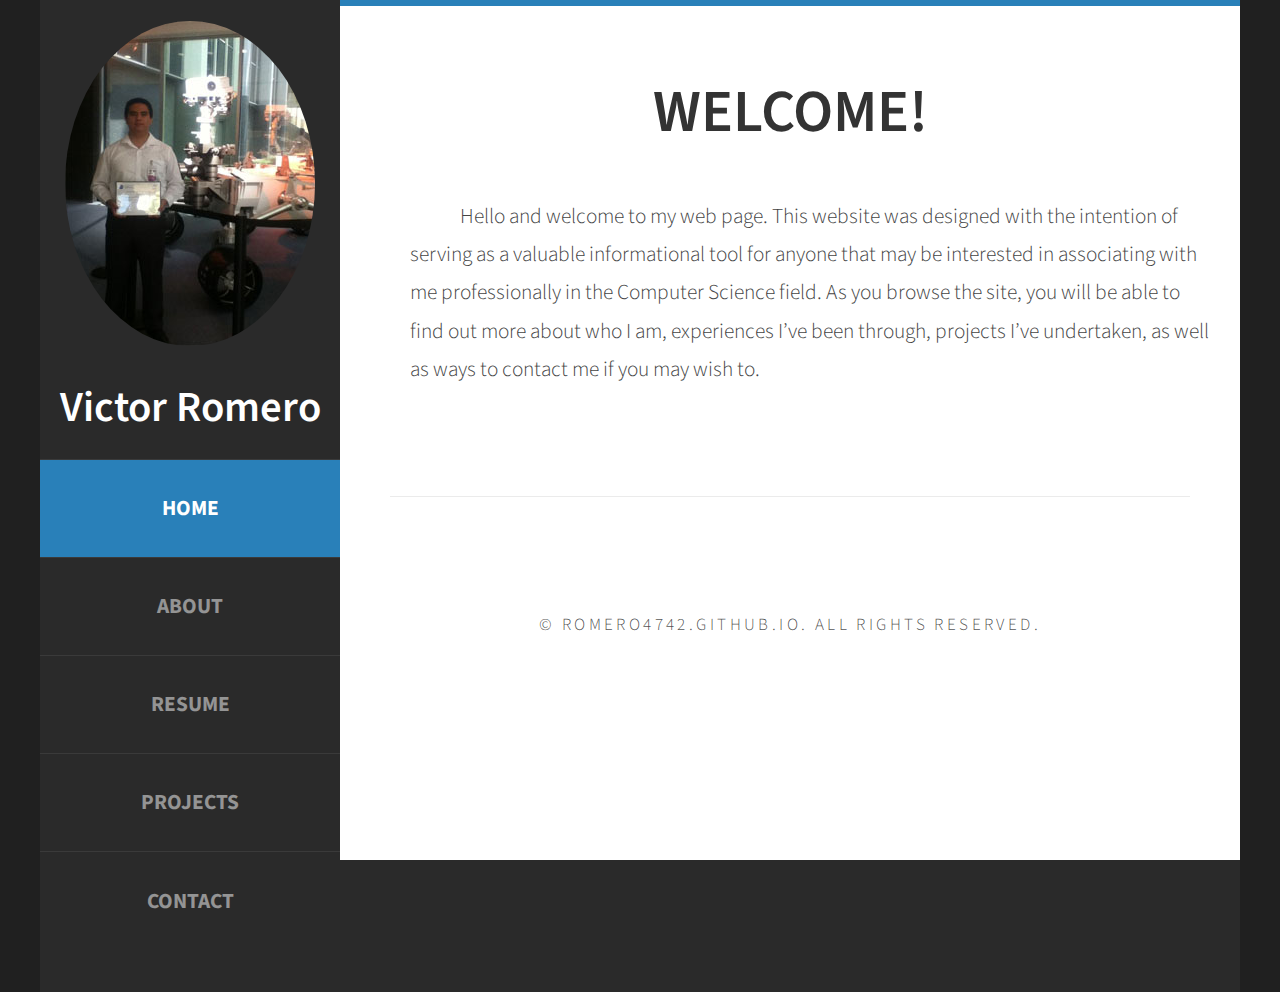
<file: index.html>
<!DOCTYPE html PUBLIC "-//W3C//DTD XHTML 1.0 Strict//EN" "http://www.w3.org/TR/xhtml1/DTD/xhtml1-strict.dtd">

<html xmlns="http://www.w3.org/1999/xhtml">
<head>
<meta http-equiv="Content-Type" content="text/html; charset=utf-8" />
<title></title>
<meta name="keywords" content="" />
<meta name="description" content="" />
<link href="http://fonts.googleapis.com/css?family=Source+Sans+Pro:200,300,400,600,700,900" rel="stylesheet" />
<link href="default.css" rel="stylesheet" type="text/css" media="all" />
<link href="fonts.css" rel="stylesheet" type="text/css" media="all" />

<!--[if IE 6]><link href="default_ie6.css" rel="stylesheet" type="text/css" /><![endif]-->

</head>
<body>
<div id="page" class="container">
	<div id="header">
		<div id="logo">
			<img src="images/pic02.jpg" alt="" />
			<h1><a href="#">Victor Romero</a></h1>
			
		</div>
		<div id="menu">
			<ul>
				<li class="current_page_item"><a href="#Welcome" accesskey="1" title="">Home</a></li>
				<li><a href="About.html" accesskey="2" title="">About</a></li>
				<li><a href="Resume.html" accesskey="3" title="">Resume</a></li>
				<li><a href="Projects.html" accesskey="4" title="">Projects</a></li>
				<li><a href="Contact.html" accesskey="5" title="">Contact</a></li>
			</ul>
		</div>
	</div>
	<div id="main">
		
		<div id="Welcome">
			<div class="title">
				<h2>Welcome!</h2>

				<p id="myText">Hello and welcome to my web page.  This website was designed with the intention of serving as a valuable informational tool for anyone that may be interested in associating with me professionally in the Computer Science field.  As you browse the site, you will be able to find out more about who I am, experiences I’ve been through, projects I’ve undertaken, as well as ways to contact me if you may wish to.
				</p>
			</div>
		</div>
		<div id="copyright">
			<span>&copy; romero4742.github.io. All rights reserved. </span>
		</div>
	</div>
</div>
</body>
</html>
</file>
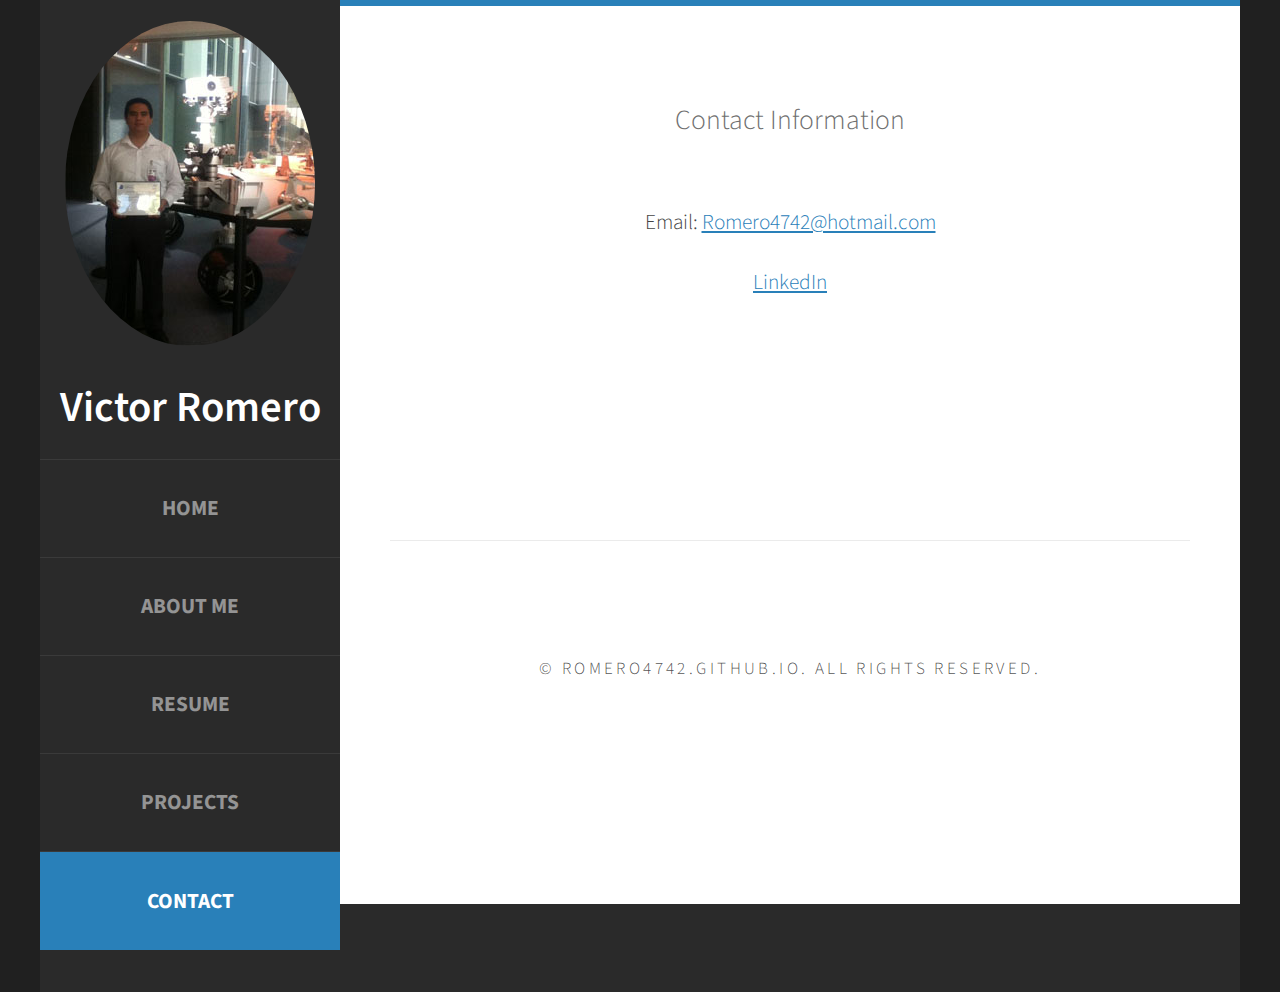
<file: Contact.html>
<!DOCTYPE html PUBLIC "-//W3C//DTD XHTML 1.0 Strict//EN" "http://www.w3.org/TR/xhtml1/DTD/xhtml1-strict.dtd">

<html xmlns="http://www.w3.org/1999/xhtml">
<head>
<meta http-equiv="Content-Type" content="text/html; charset=utf-8" />
<title></title>
<meta name="keywords" content="" />
<meta name="description" content="" />
<link href="http://fonts.googleapis.com/css?family=Source+Sans+Pro:200,300,400,600,700,900" rel="stylesheet" />
<link href="default.css" rel="stylesheet" type="text/css" media="all" />
<link href="fonts.css" rel="stylesheet" type="text/css" media="all" />

<!--[if IE 6]><link href="default_ie6.css" rel="stylesheet" type="text/css" /><![endif]-->

</head>
<body>
<div id="page" class="container">
	<div id="header">
		<div id="logo">
			<img src="images/pic02.jpg" alt="" />
			<h1><a href="#">Victor Romero</a></h1>
			
		</div>
		<div id="menu">
			<ul>
				<li><a href="index.html" accesskey="1" title="">Home</a></li>
				<li><a href="About.html" accesskey="2" title="">About Me</a></li>
				<li><a href="Resume.html" accesskey="3" title="">Resume</a></li>
				<li><a href="Projects.html" accesskey="4" title="">Projects</a></li>
				<li class="current_page_item"><a href="#banner" accesskey="5" title="">Contact</a></li>
			</ul>
		</div>
	</div>
	<div id="main">
		<br/>
		<div id="welcome">
			<div class="title">
				<h2></h2>
				<span class="byline">Contact Information</span>
			</div>
			<p>Email: <a href="mailto:romero4742@hotmail.com" target="_top"> Romero4742@hotmail.com<a/> </p>
			<p><a href="https://www.linkedin.com/pub/victor-romero/85/429/ab0"> 
				LinkedIn</a></p>
			<br/>
			<br/>
			<br/>
			<br/>
			<br/>
			<br/>
			<br/> 
		
		<div id="copyright">
			<span>&copy; romero4742.github.io. All rights reserved. </span>
		</div>
	</div>
</div>
</body>
</html>
</file>
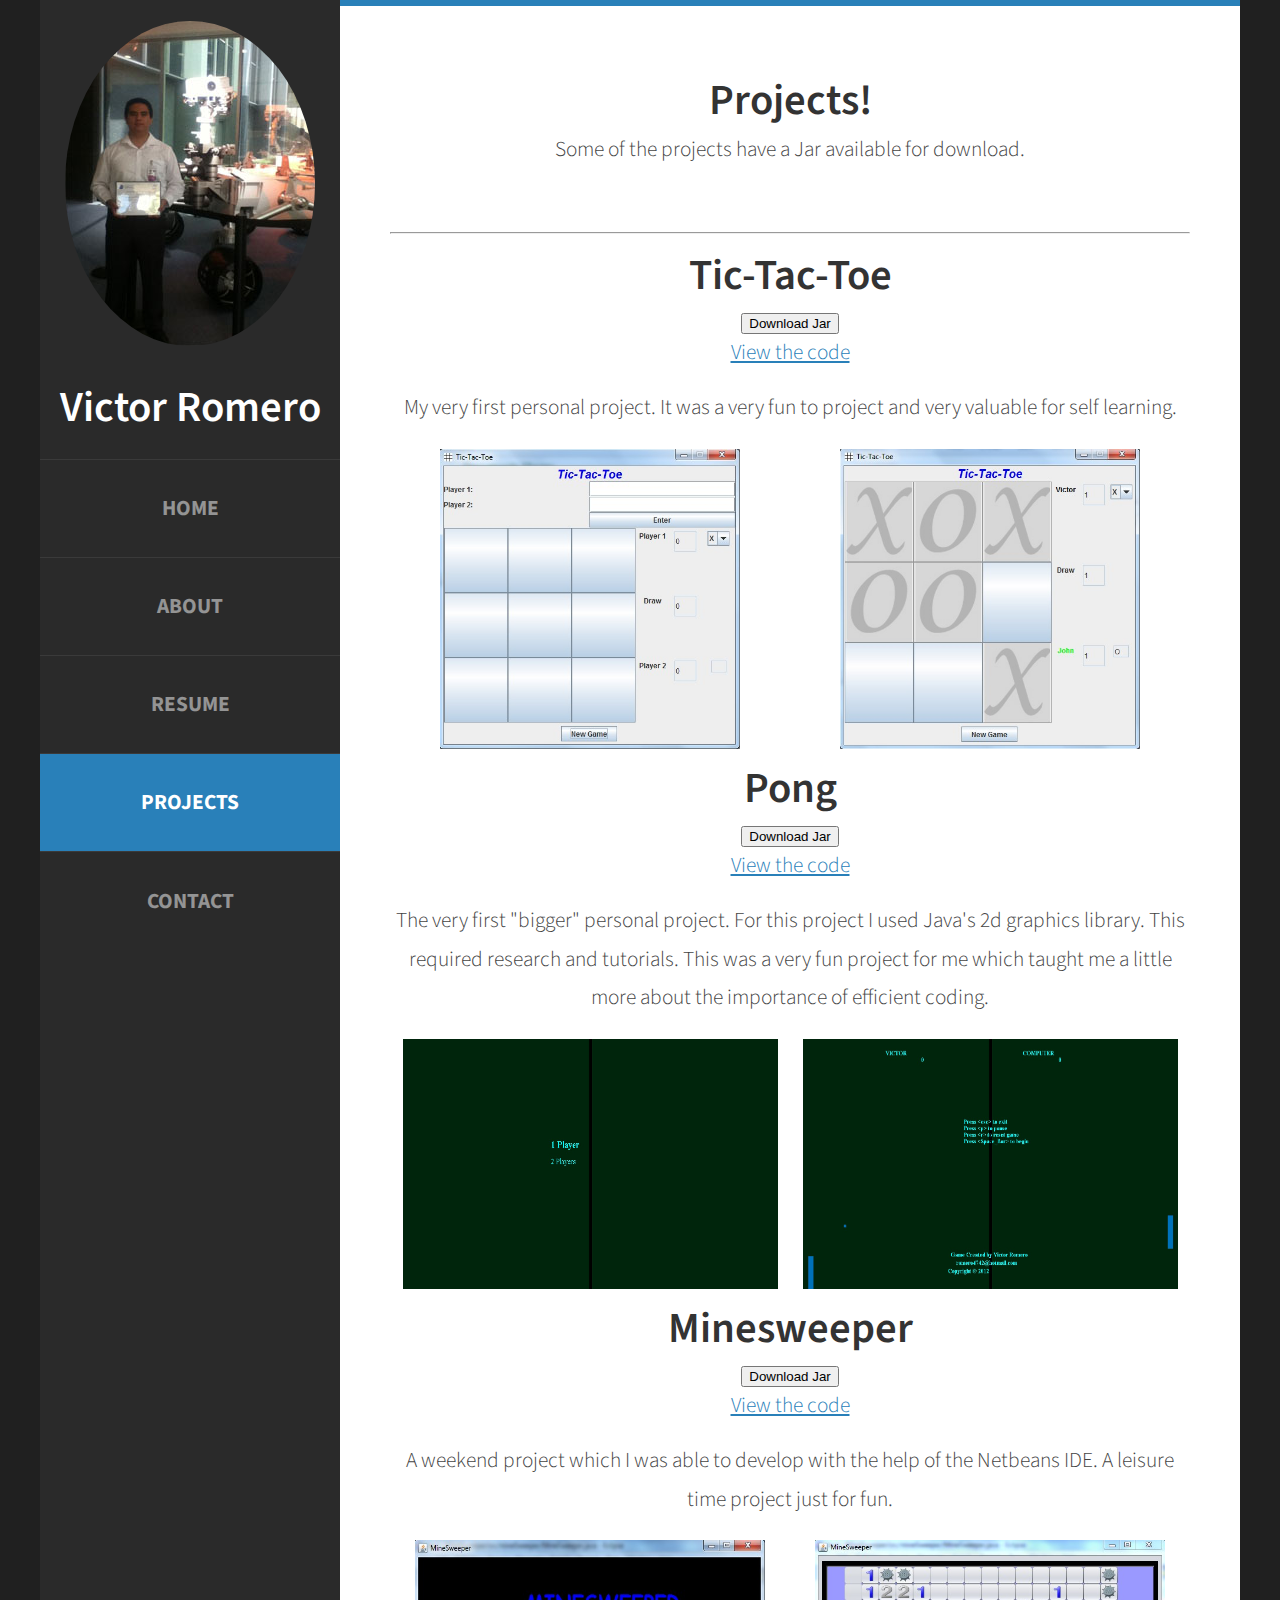
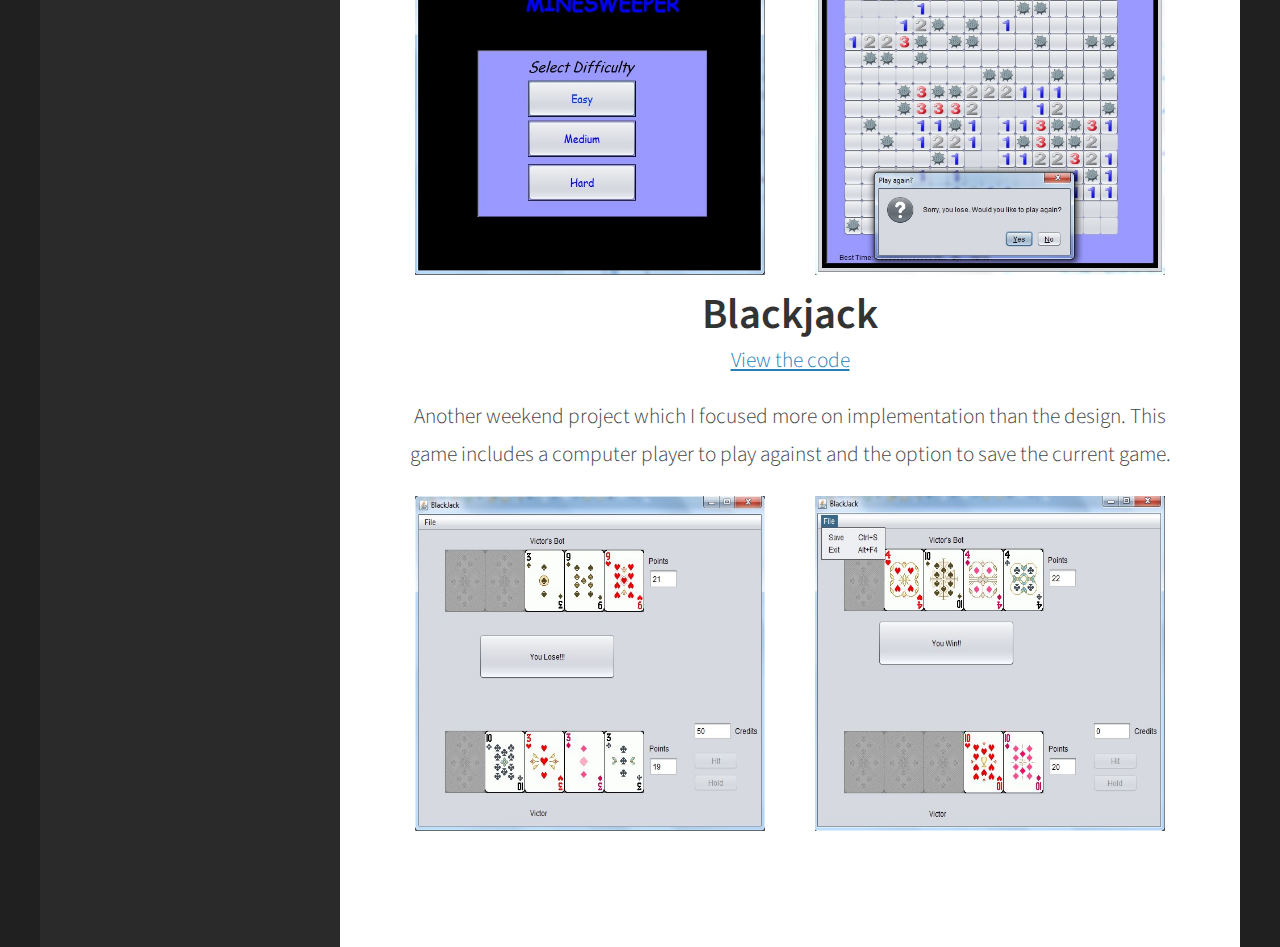
<file: Projects.html>
<!DOCTYPE html PUBLIC "-//W3C//DTD XHTML 1.0 Strict//EN" "http://www.w3.org/TR/xhtml1/DTD/xhtml1-strict.dtd">

<html xmlns="http://www.w3.org/1999/xhtml">
<head>
	<meta http-equiv="Content-Type" content="text/html; charset=utf-8" />
	<title></title>
	<meta name="keywords" content="" />
	<meta name="description" content="" />
	<link href="http://fonts.googleapis.com/css?family=Source+Sans+Pro:200,300,400,600,700,900" rel="stylesheet" />
	<link href="default.css" rel="stylesheet" type="text/css" media="all" />
	<link href="fonts.css" rel="stylesheet" type="text/css" media="all" />

	<!--[if IE 6]><link href="default_ie6.css" rel="stylesheet" type="text/css" /><![endif]-->

</head>
<body>
	<div id="page" class="container">
		<div id="header">
			<div id="logo">
				<img src="images/pic02.jpg" alt="" />
				<h1><a href="#">Victor Romero</a></h1>

			</div>
			<div id="menu">
				<ul>
					<li ><a href="index.html" accesskey="1" title="">Home</a></li>
					<li ><a href="About.html" accesskey="2" title="">About</a></li>
					<li><a href="Resume.html" accesskey="3" title="">Resume</a></li>
					<li class="current_page_item"><a href="Projects.html" accesskey="4" title="">Projects</a></li>
					<li><a href="Contact.html" accesskey="5" title="">Contact</a></li>
				</ul>
			</div>
		</div>
		<div id="main">
			<div class="title">
				<h1>Projects!</h1>

				<p >Some of the projects have a Jar available for download.</p>
				<br/>
				<hr>

				<!-- TIC TAC TOE GAME-->
				<div>
					<h1>Tic-Tac-Toe</h1>
					<ul id="DownloadJar">
						<li>
							<form method="get" action="resources/tictactoe.jar">
								<button type="submit">Download Jar</button>
							</form>
						</li>
						<li><a href="https://github.com/romero4742/TicTacToe" target="_blank">View the code</a></li>
					</ul>
					<p>My very first personal project. It was a very fun to project and very valuable for self learning.</p>

					<div class="tbox1">
						<img src="images/tictactoe-1.jpg" alt="" class="image-center" width="300" height="300"/>
					</div>
					<div class="tbox2">
						<img src="images/tictactoe-2.jpg" alt="" class="image-center" width="300" height="300"/>
					</div>
				</div>

				<!-- Pong Game-->
				<div>
					<h1>Pong</h1>
					<ul id="DownloadJar">
						<li>
							<form method="get" action="resources/Pong.jar">
								<button type="submit">Download Jar</button>
							</form>
						</li>
						<li><a href="https://github.com/romero4742/Pong" target="_blank">View the code</a></li>
					</ul>
					<p>The very first "bigger" personal project.  For this project I used Java's 2d graphics library.  This required research and tutorials.  This was a very fun project for me which taught me a little more about the importance of efficient coding.</p>
					<div class="tbox1">
						<img src="images/pong1.jpg" alt="" class="image-center" width="375" height="250"/>
					</div>
					<div class="tbox2">
						<img src="images/pong2.jpg" alt="" class="image-center" width="375" height="250"/>
					</div>
				</div>

				<!-- Minesweeper Game-->
				<div>
					<h1>Minesweeper</h1>
					<ul id="DownloadJar">
						<li>
							<form method="get" action="resources/Minesweeper.jar">
								<button type="submit">Download Jar</button>
							</form>
						</li>
						<li><a href="https://github.com/romero4742/MineSweeper" target="_blank">View the code</a></li>
					</ul>
					<p>A weekend project which I was able to develop with the help of the Netbeans IDE.  A leisure time project just for fun.</p>
					<div class="tbox1">
						<img src="images/minesweeper-1.jpg" alt="" class="image-center" width="350" height="335"/>
					</div>
					<div class="tbox2">
						<img src="images/minesweeper-2.jpg" alt="" class="image-center" width="350" height="335	"/>
					</div>
				</div>

				<!-- Blackjack Game-->
				<div>
					<h1>Blackjack</h1>
					<ul>
						<li><a href="https://github.com/romero4742/BlackJack" target="_blank">View the code</a></li>
					</ul>
					<p>Another weekend project which I focused more on implementation than the design.  This game includes a computer player to play against and the option to save the current game.</p>
					<div class="tbox1">
						<img src="images/blackjack1.jpg" alt="" class="image-center" width="350" height="335"/>
					</div>
					<div class="tbox2">
						<img src="images/blackjack2.jpg" alt="" class="image-center" width="350" height="335	"/>
					</div>
				</div>
			</div>

		</div>
	</body>
	</html>
</file>
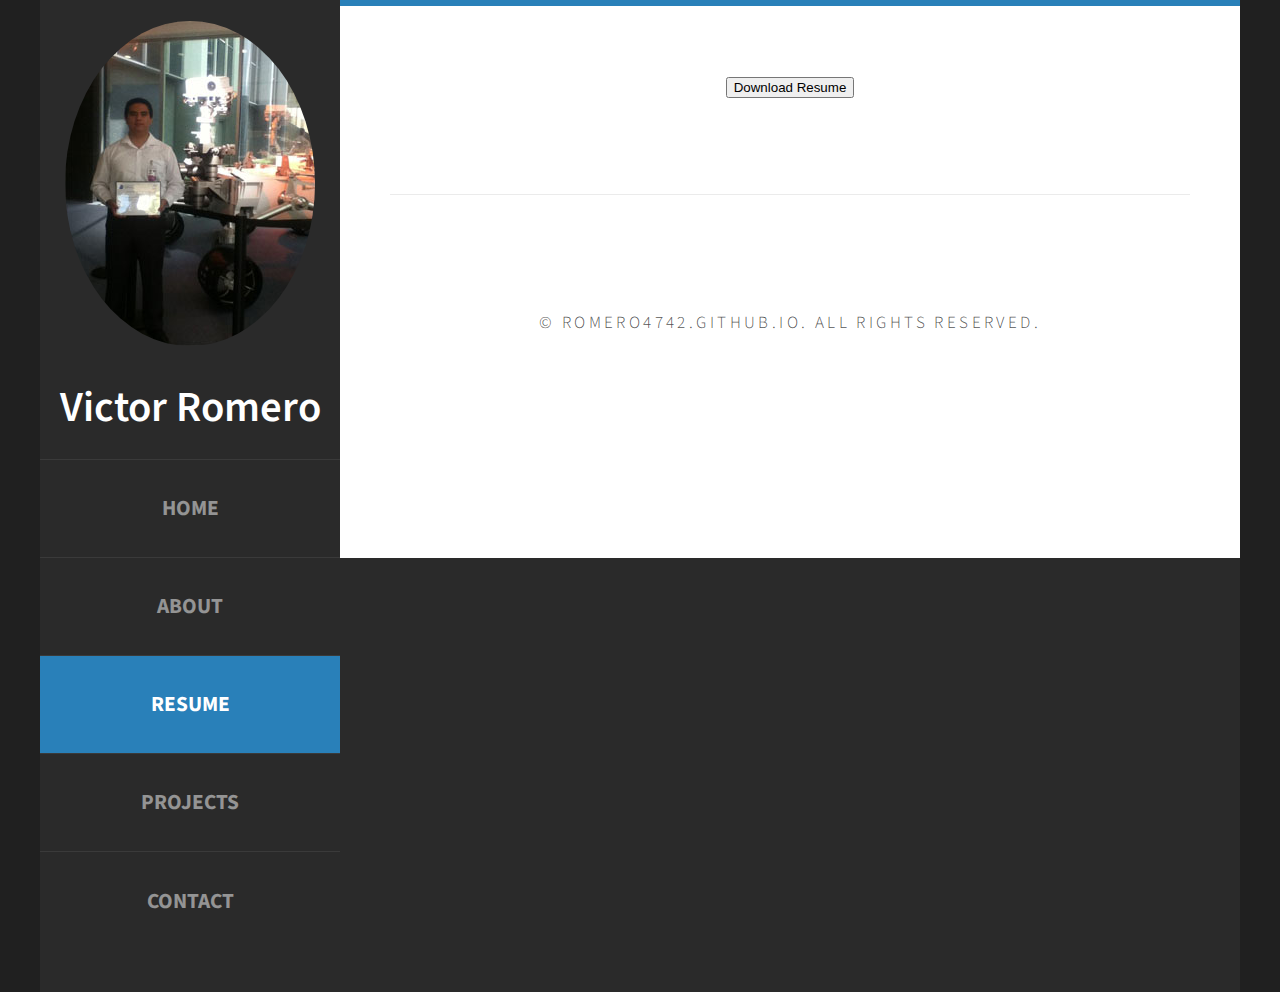
<file: Resume.html>
<!DOCTYPE html PUBLIC "-//W3C//DTD XHTML 1.0 Strict//EN" "http://www.w3.org/TR/xhtml1/DTD/xhtml1-strict.dtd">

<html xmlns="http://www.w3.org/1999/xhtml">
<head>
<meta http-equiv="Content-Type" content="text/html; charset=utf-8" />
<title></title>
<meta name="keywords" content="" />
<meta name="description" content="" />
<link href="http://fonts.googleapis.com/css?family=Source+Sans+Pro:200,300,400,600,700,900" rel="stylesheet" />
<link href="default.css" rel="stylesheet" type="text/css" media="all" />
<link href="fonts.css" rel="stylesheet" type="text/css" media="all" />

<!--[if IE 6]><link href="default_ie6.css" rel="stylesheet" type="text/css" /><![endif]-->

</head>
<body>
<div id="page" class="container">
	<div id="header">
		<div id="logo">
			<img src="images/pic02.jpg" alt="" />
			<h1><a href="#">Victor Romero</a></h1>
			
		</div>
		<div id="menu">
			<ul>
				<li><a href="index.html" accesskey="1" title="">Home</a></li>
				<li><a href="About.html" accesskey="2" title="">About</a></li>
				<li class="current_page_item"><a href="#banner" accesskey="3" title="">Resume</a></li>
				<li><a href="Projects.html" accesskey="4" title="">Projects</a></li>
				<li><a href="Contact.html" accesskey="5" title="">Contact</a></li>
			</ul>
		</div>
	</div>
	<div id="main">
		<div id="DownloadResume">
			<form method="get" action="Victor_Romero_Resume.pdf">
				<button type="submit">Download Resume</button>
				</form>
		</div>

		<br><br><br>
		<div id="copyright">
			<span>&copy; romero4742.github.io. All rights reserved. </span>
		</div>
	</div>
</div>
</body>
</html>
</file>
<file: default.css>
html, body
	{
		height: 100%;
	}
	
	body
	{
		margin: 0px;
		padding: 0px;
		background: #202020;
		font-family: 'Source Sans Pro', sans-serif;
		font-size: 16pt;
		font-weight: 300;
		color: #444444;
	}
	
	
	h1, h2, h3
	{
		margin: 0;
		padding: 0;
		font-weight: 600;
		color: #333333;
	}
	
	p, ol, ul
	{
		margin-top: 0;
	}
	
	ol, ul
	{
		padding: 0;
		list-style: none;
	}
	
	p
	{
		line-height: 180%;
	}
	
	strong
	{
	}
	
	a
	{
		color: #2980b9;
	}
	
	a:hover
	{
		text-decoration: none;
	}
	
	.container
	{
		overflow: hidden;
		margin: 0em auto;
		width: 1200px;
	}
	
/*********************************************************************************/
/* Image Style                                                                   */
/*********************************************************************************/

	.image
	{
		display: inline-block;
	}
	
	.image img
	{
		display: block;
		width: 100%;
	}
	
	.image-full
	{
		display: block;
		width: 100%;
		margin: 0 0 2em 0;
	}
	
	.image-left
	{
		float: left;
		margin: 0 2em 2em 0;
	}
	
	.image-centered
	{
		display: block;
		margin: 0 0 2em 0;
	}
	
	.image-centered img
	{
		margin: 0 auto;
		width: auto;
	}

/*********************************************************************************/
/* List Styles                                                                   */
/*********************************************************************************/

	ul.style1
	{
		margin: 0 auto;
		padding: 0;
		width: 80%;
		overflow: hidden;
		list-style: none;
		text-align: left;
		color: #6c6c6c
	}
	
	ul.style1 li
	{
		padding: 1.6em 0em 0em 0em;
		margin: 0 0 2.5em 0;
		border-top: 1px solid rgba(0,0,0,.1); 
	}
	
	ul.style1 li:first-child
	{
		border-top: none;
	}
	
	ul.style1 p
	{
		margin: 0;
	}
	
	ul.style1 a
	{
		display: block;
		text-decoration: none;
		color: #2D2D2D;
	}
	
	ul.style1 a:hover
	{
		text-decoration: underline;
	}
	
	ul.style1 h3
	{
		padding: 1em 0em 5px 0em;
		text-transform: uppercase;
		font-size: 1em;
		font-weight: 400;
	}
	
	ul.style1 .first
	{
		padding-top: 0;
		background: none;
	}
	
	ul.style1 .date
	{
		float: left;
		position: relative;
		width: 80px;
		height: 70px;
		margin: 0.5em 1.5em 0em 0.5em;
		padding: 1.5em 0em 1.5em 0em;
		box-shadow: 0px 0px 0px 5px rgba(255,255,255,0.1);
		line-height: normal;
		text-align: center;
		text-transform: uppercase;
		text-shadow: 0px 1px 0px rgba(0,0,0,.2);
		font-size: 1em;
		font-weight: 400;
		border-right: 1px solid rgba(0,0,0,.1); 
	}
	
	ul.style1 .date:after
	{
		content: '';
		display: block;
		position: absolute;
		left: 0;
		top: 0;
		width: 100%;
		height: 100%;
		border-radius: 6px;
	}
	
	ul.style1 .date b
	{
		margin: 0;
		padding: 0;
		display: block;
		margin-top: -5px;
		font-size: 1.8em;
		font-weight: 700;
	}
	
	ul.style1 .date a
	{
	}
	
	ul.style1 .date a:hover
	{
		text-decoration: none;
	}


/*********************************************************************************/
/* Social Icon Styles                                                            */
/*********************************************************************************/

	ul.contact
	{
		margin: 0;
		padding: 2em 0em 0em 0em;
		list-style: none;
	}
	
	ul.contact li
	{
		display: inline-block;
		padding: 0em 0.30em;
		font-size: 1em;
	}
	
	ul.contact li span
	{
		display: none;
		margin: 0;
		padding: 0;
	}
	
	ul.contact li a
	{
		color: #FFF;
	}
	
	ul.contact li a:before
	{
		display: inline-block;
		background: #3f3f3f;
		width: 40px;
		height: 40px;
		line-height: 40px;
		border-radius: 20px;
		text-align: center;
		color: #FFFFFF;
	}
	
	ul.contact li a.icon-twitter:before { background: #2DAAE4; }
	ul.contact li a.icon-facebook:before { background: #39599F; }
	ul.contact li a.icon-dribbble:before { background: #C4376B;	}
	ul.contact li a.icon-tumblr:before { background: #31516A; }
	ul.contact li a.icon-rss:before { background: #F2600B; }

/*********************************************************************************/
/* Button Style                                                                  */
/*********************************************************************************/

	.button
	{
		display: inline-block;
		padding: 1em 3em 1em 2em;
		letter-spacing: 0.20em;
		text-decoration: none;
		text-transform: uppercase;
		font-weight: 400;
		font-size: 0.90em;
		color: #FFF;
	}
	
	.button:before
	{
		display: inline-block;
		background: #FFC31F;
		margin-right: 1em;
		width: 40px;
		height: 40px;
		line-height: 40px;
		border-radius: 20px;
		text-align: center;
		color: #272925;
	}
		
/*********************************************************************************/
/* 4-column                                                                      */
/*********************************************************************************/

	.box1,
	.box2,
	.box3,
	.box4
	{
		width: 235px;
	}
	
	.box1,
	.box2,
	.box3,
	{
		float: left;
		margin-right: 20px;
	}
	
	.box4
	{
		float: right;
	}
	
/*********************************************************************************/
/* 3-column                                                                      */
/*********************************************************************************/

	.boxA,
	.boxB,
	.boxC
	{
		width: 320px;
	}

	.boxA,
	.boxB,
	{
		float: left;
		margin-right: 20px;
	}
	
	.boxC
	{
		float: right;
	}

/*********************************************************************************/
/* 2-column                                                                      */
/*********************************************************************************/

	.tbox1,
	.tbox2
	{
		width: 400px;
	}
	
	.tbox1
	{
		float: left;
	}

	.tbox2
	{
		float: right;
	}

/*********************************************************************************/
/* Heading Titles                                                                */
/*********************************************************************************/

	.title
	{
		margin-bottom: 3em;
	}
	
	.title h2
	{
		text-transform: uppercase;
		font-size: 2.8em;
	}
	
	.title .byline
	{
		font-size: 1.3em;
		color: #6F6F6F;
	}
		
/*********************************************************************************/
/* Header                                                                        */
/*********************************************************************************/

	#header
	{
		position: relative;
		float: left;
		width: 300px;
		padding: 1em 0em;
	}

/*********************************************************************************/
/* Logo                                                                          */
/*********************************************************************************/

	#logo
	{
		text-align: center;
		margin-bottom: 1em;
	}
	
	#logo h1
	{
		display: block;
	}
	
	#logo a
	{
		text-decoration: none;
		color: #FFF;
	}
	
	#logo span
	{
		padding-right: 0.5em;
		text-transform: uppercase;
		font-size: 0.90em;
		color: rgba(255,255,255,0.3);
	}

	#logo span a
	{
		color: rgba(255,255,255,0.5);
	}
	
	#logo img
	{
		display: inline-block;
		margin-bottom: 1em;
		border-radius: 50%;
	}

/*********************************************************************************/
/* Menu                                                                          */
/*********************************************************************************/

	#menu
	{
	}
	
	#menu ul
	{
	}
	
	#menu li
	{
		border-top: 1px solid rgba(255,255,255,0.08);
	}
	
	#menu li a, #menu li span
	{
		display: block;
		padding: 1.55em 1.5em;
		text-align: center;
		text-decoration:  none;
		text-transform: uppercase;
		font-weight: 700;
		color: rgba(255,255,255,0.5);
	}
	
	#menu li:hover a, #menu li.active a, #menu li.active span
	{
	}
	
	#menu .current_page_item a
	{
		background: #2980b9;
		color: rgba(255,255,255,1);
	}
	
	#menu .icon
	{
	}

/*********************************************************************************/
/* Banner                                                                        */
/*********************************************************************************/

	#banner
	{
		margin-bottom: 4em;
	}

/*********************************************************************************/
/* Page                                                                          */
/*********************************************************************************/

	#page
	{
		background: #2a2a2a;
	}

/*********************************************************************************/
/* Main                                                                          */
/*********************************************************************************/

	#main
	{
		overflow: hidden;
		float: right;
		width: 800px;
		padding: 3em 50px 5em 50px;
		background: #FFF;
		border-top: 6px solid #2980b9;
		text-align: center;
	}


/*********************************************************************************/
/* myText                                                                          */
/*********************************************************************************/

	#myText
	{
		overflow: hidden;
		float: center;
		text-indent: 50px;
		width: 800px;
		padding: 2em 20px 2em 20px;
		text-align: left;
	}

/*********************************************************************************/
/* Featured                                                                      */
/*********************************************************************************/

	#featured
	{
		overflow: hidden;
		margin-bottom: 3em;
		padding-top: 5em;
		border-top: 1px solid rgba(0,0,0,0.08);
	}

/*********************************************************************************/
/* Sidebar                                                                       */
/*********************************************************************************/

	#sidebar
	{
	}

/*********************************************************************************/
/* Footer                                                                        */
/*********************************************************************************/

	#footer
	{
	}

/*********************************************************************************/
/* Copyright                                                                     */
/*********************************************************************************/

	#copyright
	{
		overflow: hidden;
		padding: 5em 0em;
		border-top: 1px solid rgba(0,0,0,0.08);
	}
	
	#copyright span
	{
		display: block;
		letter-spacing: 0.20em;
		line-height: 2.5em;
		text-align: center;
		text-transform: uppercase;
		font-size: 0.80em;
		color: rgba(0,0,0,0.7);
	}
	
	#copyright a
	{
		text-decoration: none;
		color: rgba(0,0,0,0.9);
	}

	.fa
	{
		display: block;
		color: #000;
		background: red;
	}

	#DownloadJar
	{
		display: block;
		float: center;
	}
</file>
<file: fonts.css>
@charset 'UTF-8';

@font-face{font-family:'Garamond';src:url('font/fontawesome-webfont.eot?v=4.0.1');src:url('font/fontawesome-webfont.eot?#iefix&v=4.0.1') format('embedded-opentype'),url('font/fontawesome-webfont.woff?v=4.0.1') format('woff'),url('font/fontawesome-webfont.ttf?v=4.0.1') format('truetype'),url('font/fontawesome-webfont.svg?v=4.0.1#fontawesomeregular') format('svg');font-weight:normal;font-style:normal}

/*********************************************************************************/
/* Icons                                                                         */
/* Powered by Font Awesome by Dave Gandy | http://fontawesome.io                 */
/* Licensed under the SIL OFL 1.1 (font), MIT (CSS)                              */
/*********************************************************************************/

	.fa
	{
		text-decoration: none;
	}

		.fa:before
		{
			display:inline-block;
			font-family: Garamond;
			font-size: 1.25em;
			text-decoration: none;
			font-style: normal;
			font-weight: normal;
			line-height: 1;
			-webkit-font-smoothing:antialiased;
			-moz-osx-font-smoothing:grayscale;
		}

		.fa-lg{font-size:1.3333333333333333em;line-height:.75em;vertical-align:-15%}
		.fa-2x{font-size:2em}
		.fa-3x{font-size:3em}
		.fa-4x{font-size:4em}
		.fa-5x{font-size:5em}
		.fa-fw{width:1.2857142857142858em;text-align:left}
		.fa-ul{padding-left:0;margin-left:2.142857142857143em;list-style-type:none}.fa-ul>li{position:relative}
		.fa-li{position:absolute;left:-2.142857142857143em;width:2.142857142857143em;top:.14285714285714285em;text-align:left}.fa-li.fa-lg{left:-1.8571428571428572em}
		.fa-border{padding:.2em .25em .15em;border:solid .08em #eee;border-radius:.1em}
		.pull-right{float:right}
		.pull-left{float:left}
		.fa.pull-left{margin-right:.3em}
		.fa.pull-right{margin-left:.3em}
		.fa-spin{-webkit-animation:spin 2s infinite linear;-moz-animation:spin 2s infinite linear;-o-animation:spin 2s infinite linear;animation:spin 2s infinite linear}
		@-moz-keyframes spin{0%{-moz-transform:rotate(0deg)} 100%{-moz-transform:rotate(359deg)}}@-webkit-keyframes spin{0%{-webkit-transform:rotate(0deg)} 100%{-webkit-transform:rotate(359deg)}}@-o-keyframes spin{0%{-o-transform:rotate(0deg)} 100%{-o-transform:rotate(359deg)}}@-ms-keyframes spin{0%{-ms-transform:rotate(0deg)} 100%{-ms-transform:rotate(359deg)}}@keyframes spin{0%{transform:rotate(0deg)} 100%{transform:rotate(359deg)}}.fa-rotate-90{filter:progid:DXImageTransform.Microsoft.BasicImage(rotation=1);-webkit-transform:rotate(90deg);-moz-transform:rotate(90deg);-ms-transform:rotate(90deg);-o-transform:rotate(90deg);transform:rotate(90deg)}
		.fa-rotate-180{filter:progid:DXImageTransform.Microsoft.BasicImage(rotation=2);-webkit-transform:rotate(180deg);-moz-transform:rotate(180deg);-ms-transform:rotate(180deg);-o-transform:rotate(180deg);transform:rotate(180deg)}
		.fa-rotate-270{filter:progid:DXImageTransform.Microsoft.BasicImage(rotation=3);-webkit-transform:rotate(270deg);-moz-transform:rotate(270deg);-ms-transform:rotate(270deg);-o-transform:rotate(270deg);transform:rotate(270deg)}
		.fa-flip-horizontal{filter:progid:DXImageTransform.Microsoft.BasicImage(rotation=0, mirror=1);-webkit-transform:scale(-1, 1);-moz-transform:scale(-1, 1);-ms-transform:scale(-1, 1);-o-transform:scale(-1, 1);transform:scale(-1, 1)}
		.fa-flip-vertical{filter:progid:DXImageTransform.Microsoft.BasicImage(rotation=2, mirror=1);-webkit-transform:scale(1, -1);-moz-transform:scale(1, -1);-ms-transform:scale(1, -1);-o-transform:scale(1, -1);transform:scale(1, -1)}
		.fa-stack{position:relative;display:inline-block;width:2em;height:2em;line-height:2em;vertical-align:middle}
		.fa-stack-1x,.fa-stack-2x{position:absolute;left:0;width:100%;text-align:left}
		.fa-stack-1x{line-height:inherit}
		.fa-stack-2x{font-size:2em}
		.fa-inverse{color:#fff}
		.fa-glass:before{content:"\f000"}
		.fa-music:before{content:"\f001"}
		.fa-search:before{content:"\f002"}
		.fa-envelope-o:before{content:"\f003"}
		.fa-heart:before{content:"\f004"}
		.fa-star:before{content:"\f005"}
		.fa-star-o:before{content:"\f006"}
		.fa-user:before{content:"\f007"}
		.fa-film:before{content:"\f008"}
		.fa-th-large:before{content:"\f009"}
		.fa-th:before{content:"\f00a"}
		.fa-th-list:before{content:"\f00b"}
		.fa-check:before{content:"\f00c"}
		.fa-times:before{content:"\f00d"}
		.fa-search-plus:before{content:"\f00e"}
		.fa-search-minus:before{content:"\f010"}
		.fa-power-off:before{content:"\f011"}
		.fa-signal:before{content:"\f012"}
		.fa-gear:before,.fa-cog:before{content:"\f013"}
		.fa-trash-o:before{content:"\f014"}
		.fa-home:before{content:"\f015"}
		.fa-file-o:before{content:"\f016"}
		.fa-clock-o:before{content:"\f017"}
		.fa-road:before{content:"\f018"}
		.fa-download:before{content:"\f019"}
		.fa-arrow-circle-o-down:before{content:"\f01a"}
		.fa-arrow-circle-o-up:before{content:"\f01b"}
		.fa-inbox:before{content:"\f01c"}
		.fa-play-circle-o:before{content:"\f01d"}
		.fa-rotate-right:before,.fa-repeat:before{content:"\f01e"}
		.fa-refresh:before{content:"\f021"}
		.fa-list-alt:before{content:"\f022"}
		.fa-lock:before{content:"\f023"}
		.fa-flag:before{content:"\f024"}
		.fa-headphones:before{content:"\f025"}
		.fa-volume-off:before{content:"\f026"}
		.fa-volume-down:before{content:"\f027"}
		.fa-volume-up:before{content:"\f028"}
		.fa-qrcode:before{content:"\f029"}
		.fa-barcode:before{content:"\f02a"}
		.fa-tag:before{content:"\f02b"}
		.fa-tags:before{content:"\f02c"}
		.fa-book:before{content:"\f02d"}
		.fa-bookmark:before{content:"\f02e"}
		.fa-print:before{content:"\f02f"}
		.fa-camera:before{content:"\f030"}
		.fa-font:before{content:"\f031"}
		.fa-bold:before{content:"\f032"}
		.fa-italic:before{content:"\f033"}
		.fa-text-height:before{content:"\f034"}
		.fa-text-width:before{content:"\f035"}
		.fa-align-left:before{content:"\f036"}
		.fa-align-center:before{content:"\f037"}
		.fa-align-right:before{content:"\f038"}
		.fa-align-justify:before{content:"\f039"}
		.fa-list:before{content:"\f03a"}
		.fa-dedent:before,.fa-outdent:before{content:"\f03b"}
		.fa-indent:before{content:"\f03c"}
		.fa-video-camera:before{content:"\f03d"}
		.fa-picture-o:before{content:"\f03e"}
		.fa-pencil:before{content:"\f040"}
		.fa-map-marker:before{content:"\f041"}
		.fa-adjust:before{content:"\f042"}
		.fa-tint:before{content:"\f043"}
		.fa-edit:before,.fa-pencil-square-o:before{content:"\f044"}
		.fa-share-square-o:before{content:"\f045"}
		.fa-check-square-o:before{content:"\f046"}
		.fa-move:before{content:"\f047"}
		.fa-step-backward:before{content:"\f048"}
		.fa-fast-backward:before{content:"\f049"}
		.fa-backward:before{content:"\f04a"}
		.fa-play:before{content:"\f04b"}
		.fa-pause:before{content:"\f04c"}
		.fa-stop:before{content:"\f04d"}
		.fa-forward:before{content:"\f04e"}
		.fa-fast-forward:before{content:"\f050"}
		.fa-step-forward:before{content:"\f051"}
		.fa-eject:before{content:"\f052"}
		.fa-chevron-left:before{content:"\f053"}
		.fa-chevron-right:before{content:"\f054"}
		.fa-plus-circle:before{content:"\f055"}
		.fa-minus-circle:before{content:"\f056"}
		.fa-times-circle:before{content:"\f057"}
		.fa-check-circle:before{content:"\f058"}
		.fa-question-circle:before{content:"\f059"}
		.fa-info-circle:before{content:"\f05a"}
		.fa-crosshairs:before{content:"\f05b"}
		.fa-times-circle-o:before{content:"\f05c"}
		.fa-check-circle-o:before{content:"\f05d"}
		.fa-ban:before{content:"\f05e"}
		.fa-arrow-left:before{content:"\f060"}
		.fa-arrow-right:before{content:"\f061"}
		.fa-arrow-up:before{content:"\f062"}
		.fa-arrow-down:before{content:"\f063"}
		.fa-mail-forward:before,.fa-share:before{content:"\f064"}
		.fa-resize-full:before{content:"\f065"}
		.fa-resize-small:before{content:"\f066"}
		.fa-plus:before{content:"\f067"}
		.fa-minus:before{content:"\f068"}
		.fa-asterisk:before{content:"\f069"}
		.fa-exclamation-circle:before{content:"\f06a"}
		.fa-gift:before{content:"\f06b"}
		.fa-leaf:before{content:"\f06c"}
		.fa-fire:before{content:"\f06d"}
		.fa-eye:before{content:"\f06e"}
		.fa-eye-slash:before{content:"\f070"}
		.fa-warning:before,.fa-exclamation-triangle:before{content:"\f071"}
		.fa-plane:before{content:"\f072"}
		.fa-calendar:before{content:"\f073"}
		.fa-random:before{content:"\f074"}
		.fa-comment:before{content:"\f075"}
		.fa-magnet:before{content:"\f076"}
		.fa-chevron-up:before{content:"\f077"}
		.fa-chevron-down:before{content:"\f078"}
		.fa-retweet:before{content:"\f079"}
		.fa-shopping-cart:before{content:"\f07a"}
		.fa-folder:before{content:"\f07b"}
		.fa-folder-open:before{content:"\f07c"}
		.fa-resize-vertical:before{content:"\f07d"}
		.fa-resize-horizontal:before{content:"\f07e"}
		.fa-bar-chart-o:before{content:"\f080"}
		.fa-twitter-square:before{content:"\f081"}
		.fa-facebook-square:before{content:"\f082"}
		.fa-camera-retro:before{content:"\f083"}
		.fa-key:before{content:"\f084"}
		.fa-gears:before,.fa-cogs:before{content:"\f085"}
		.fa-comments:before{content:"\f086"}
		.fa-thumbs-o-up:before{content:"\f087"}
		.fa-thumbs-o-down:before{content:"\f088"}
		.fa-star-half:before{content:"\f089"}
		.fa-heart-o:before{content:"\f08a"}
		.fa-sign-out:before{content:"\f08b"}
		.fa-linkedin-square:before{content:"\f08c"}
		.fa-thumb-tack:before{content:"\f08d"}
		.fa-external-link:before{content:"\f08e"}
		.fa-sign-in:before{content:"\f090"}
		.fa-trophy:before{content:"\f091"}
		.fa-github-square:before{content:"\f092"}
		.fa-upload:before{content:"\f093"}
		.fa-lemon-o:before{content:"\f094"}
		.fa-phone:before{content:"\f095"}
		.fa-square-o:before{content:"\f096"}
		.fa-bookmark-o:before{content:"\f097"}
		.fa-phone-square:before{content:"\f098"}
		.fa-twitter:before{content:"\f099"}
		.fa-facebook:before{content:"\f09a"}
		.fa-github:before{content:"\f09b"}
		.fa-unlock:before{content:"\f09c"}
		.fa-credit-card:before{content:"\f09d"}
		.fa-rss:before{content:"\f09e"}
		.fa-hdd-o:before{content:"\f0a0"}
		.fa-bullhorn:before{content:"\f0a1"}
		.fa-bell:before{content:"\f0f3"}
		.fa-certificate:before{content:"\f0a3"}
		.fa-hand-o-right:before{content:"\f0a4"}
		.fa-hand-o-left:before{content:"\f0a5"}
		.fa-hand-o-up:before{content:"\f0a6"}
		.fa-hand-o-down:before{content:"\f0a7"}
		.fa-arrow-circle-left:before{content:"\f0a8"}
		.fa-arrow-circle-right:before{content:"\f0a9"}
		.fa-arrow-circle-up:before{content:"\f0aa"}
		.fa-arrow-circle-down:before{content:"\f0ab"}
		.fa-globe:before{content:"\f0ac"}
		.fa-wrench:before{content:"\f0ad"}
		.fa-tasks:before{content:"\f0ae"}
		.fa-filter:before{content:"\f0b0"}
		.fa-briefcase:before{content:"\f0b1"}
		.fa-fullscreen:before{content:"\f0b2"}
		.fa-group:before{content:"\f0c0"}
		.fa-chain:before,.fa-link:before{content:"\f0c1"}
		.fa-cloud:before{content:"\f0c2"}
		.fa-flask:before{content:"\f0c3"}
		.fa-cut:before,.fa-scissors:before{content:"\f0c4"}
		.fa-copy:before,.fa-files-o:before{content:"\f0c5"}
		.fa-paperclip:before{content:"\f0c6"}
		.fa-save:before,.fa-floppy-o:before{content:"\f0c7"}
		.fa-square:before{content:"\f0c8"}
		.fa-reorder:before{content:"\f0c9"}
		.fa-list-ul:before{content:"\f0ca"}
		.fa-list-ol:before{content:"\f0cb"}
		.fa-strikethrough:before{content:"\f0cc"}
		.fa-underline:before{content:"\f0cd"}
		.fa-table:before{content:"\f0ce"}
		.fa-magic:before{content:"\f0d0"}
		.fa-truck:before{content:"\f0d1"}
		.fa-pinterest:before{content:"\f0d2"}
		.fa-pinterest-square:before{content:"\f0d3"}
		.fa-google-plus-square:before{content:"\f0d4"}
		.fa-google-plus:before{content:"\f0d5"}
		.fa-money:before{content:"\f0d6"}
		.fa-caret-down:before{content:"\f0d7"}
		.fa-caret-up:before{content:"\f0d8"}
		.fa-caret-left:before{content:"\f0d9"}
		.fa-caret-right:before{content:"\f0da"}
		.fa-columns:before{content:"\f0db"}
		.fa-unsorted:before,.fa-sort:before{content:"\f0dc"}
		.fa-sort-down:before,.fa-sort-asc:before{content:"\f0dd"}
		.fa-sort-up:before,.fa-sort-desc:before{content:"\f0de"}
		.fa-envelope:before{content:"\f0e0"}
		.fa-linkedin:before{content:"\f0e1"}
		.fa-rotate-left:before,.fa-undo:before{content:"\f0e2"}
		.fa-legal:before,.fa-gavel:before{content:"\f0e3"}
		.fa-dashboard:before,.fa-tachometer:before{content:"\f0e4"}
		.fa-comment-o:before{content:"\f0e5"}
		.fa-comments-o:before{content:"\f0e6"}
		.fa-flash:before,.fa-bolt:before{content:"\f0e7"}
		.fa-sitemap:before{content:"\f0e8"}
		.fa-umbrella:before{content:"\f0e9"}
		.fa-paste:before,.fa-clipboard:before{content:"\f0ea"}
		.fa-lightbulb-o:before{content:"\f0eb"}
		.fa-exchange:before{content:"\f0ec"}
		.fa-cloud-download:before{content:"\f0ed"}
		.fa-cloud-upload:before{content:"\f0ee"}
		.fa-user-md:before{content:"\f0f0"}
		.fa-stethoscope:before{content:"\f0f1"}
		.fa-suitcase:before{content:"\f0f2"}
		.fa-bell-o:before{content:"\f0a2"}
		.fa-coffee:before{content:"\f0f4"}
		.fa-cutlery:before{content:"\f0f5"}
		.fa-file-text-o:before{content:"\f0f6"}
		.fa-building:before{content:"\f0f7"}
		.fa-hospital:before{content:"\f0f8"}
		.fa-ambulance:before{content:"\f0f9"}
		.fa-medkit:before{content:"\f0fa"}
		.fa-fighter-jet:before{content:"\f0fb"}
		.fa-beer:before{content:"\f0fc"}
		.fa-h-square:before{content:"\f0fd"}
		.fa-plus-square:before{content:"\f0fe"}
		.fa-angle-double-left:before{content:"\f100"}
		.fa-angle-double-right:before{content:"\f101"}
		.fa-angle-double-up:before{content:"\f102"}
		.fa-angle-double-down:before{content:"\f103"}
		.fa-angle-left:before{content:"\f104"}
		.fa-angle-right:before{content:"\f105"}
		.fa-angle-up:before{content:"\f106"}
		.fa-angle-down:before{content:"\f107"}
		.fa-desktop:before{content:"\f108"}
		.fa-laptop:before{content:"\f109"}
		.fa-tablet:before{content:"\f10a"}
		.fa-mobile-phone:before,.fa-mobile:before{content:"\f10b"}
		.fa-circle-o:before{content:"\f10c"}
		.fa-quote-left:before{content:"\f10d"}
		.fa-quote-right:before{content:"\f10e"}
		.fa-spinner:before{content:"\f110"}
		.fa-circle:before{content:"\f111"}
		.fa-mail-reply:before,.fa-reply:before{content:"\f112"}
		.fa-github-alt:before{content:"\f113"}
		.fa-folder-o:before{content:"\f114"}
		.fa-folder-open-o:before{content:"\f115"}
		.fa-expand-o:before{content:"\f116"}
		.fa-collapse-o:before{content:"\f117"}
		.fa-smile-o:before{content:"\f118"}
		.fa-frown-o:before{content:"\f119"}
		.fa-meh-o:before{content:"\f11a"}
		.fa-gamepad:before{content:"\f11b"}
		.fa-keyboard-o:before{content:"\f11c"}
		.fa-flag-o:before{content:"\f11d"}
		.fa-flag-checkered:before{content:"\f11e"}
		.fa-terminal:before{content:"\f120"}
		.fa-code:before{content:"\f121"}
		.fa-reply-all:before{content:"\f122"}
		.fa-mail-reply-all:before{content:"\f122"}
		.fa-star-half-empty:before,.fa-star-half-full:before,.fa-star-half-o:before{content:"\f123"}
		.fa-location-arrow:before{content:"\f124"}
		.fa-crop:before{content:"\f125"}
		.fa-code-fork:before{content:"\f126"}
		.fa-unlink:before,.fa-chain-broken:before{content:"\f127"}
		.fa-question:before{content:"\f128"}
		.fa-info:before{content:"\f129"}
		.fa-exclamation:before{content:"\f12a"}
		.fa-superscript:before{content:"\f12b"}
		.fa-subscript:before{content:"\f12c"}
		.fa-eraser:before{content:"\f12d"}
		.fa-puzzle-piece:before{content:"\f12e"}
		.fa-microphone:before{content:"\f130"}
		.fa-microphone-slash:before{content:"\f131"}
		.fa-shield:before{content:"\f132"}
		.fa-calendar-o:before{content:"\f133"}
		.fa-fire-extinguisher:before{content:"\f134"}
		.fa-rocket:before{content:"\f135"}
		.fa-maxcdn:before{content:"\f136"}
		.fa-chevron-circle-left:before{content:"\f137"}
		.fa-chevron-circle-right:before{content:"\f138"}
		.fa-chevron-circle-up:before{content:"\f139"}
		.fa-chevron-circle-down:before{content:"\f13a"}
		.fa-html5:before{content:"\f13b"}
		.fa-css3:before{content:"\f13c"}
		.fa-anchor:before{content:"\f13d"}
		.fa-unlock-o:before{content:"\f13e"}
		.fa-bullseye:before{content:"\f140"}
		.fa-ellipsis-horizontal:before{content:"\f141"}
		.fa-ellipsis-vertical:before{content:"\f142"}
		.fa-rss-square:before{content:"\f143"}
		.fa-play-circle:before{content:"\f144"}
		.fa-ticket:before{content:"\f145"}
		.fa-minus-square:before{content:"\f146"}
		.fa-minus-square-o:before{content:"\f147"}
		.fa-level-up:before{content:"\f148"}
		.fa-level-down:before{content:"\f149"}
		.fa-check-square:before{content:"\f14a"}
		.fa-pencil-square:before{content:"\f14b"}
		.fa-external-link-square:before{content:"\f14c"}
		.fa-share-square:before{content:"\f14d"}
		.fa-compass:before{content:"\f14e"}
		.fa-toggle-down:before,.fa-caret-square-o-down:before{content:"\f150"}
		.fa-toggle-up:before,.fa-caret-square-o-up:before{content:"\f151"}
		.fa-toggle-right:before,.fa-caret-square-o-right:before{content:"\f152"}
		.fa-euro:before,.fa-eur:before{content:"\f153"}
		.fa-gbp:before{content:"\f154"}
		.fa-dollar:before,.fa-usd:before{content:"\f155"}
		.fa-rupee:before,.fa-inr:before{content:"\f156"}
		.fa-cny:before,.fa-rmb:before,.fa-yen:before,.fa-jpy:before{content:"\f157"}
		.fa-ruble:before,.fa-rouble:before,.fa-rub:before{content:"\f158"}
		.fa-won:before,.fa-krw:before{content:"\f159"}
		.fa-bitcoin:before,.fa-btc:before{content:"\f15a"}
		.fa-file:before{content:"\f15b"}
		.fa-file-text:before{content:"\f15c"}
		.fa-sort-alpha-asc:before{content:"\f15d"}
		.fa-sort-alpha-desc:before{content:"\f15e"}
		.fa-sort-amount-asc:before{content:"\f160"}
		.fa-sort-amount-desc:before{content:"\f161"}
		.fa-sort-numeric-asc:before{content:"\f162"}
		.fa-sort-numeric-desc:before{content:"\f163"}
		.fa-thumbs-up:before{content:"\f164"}
		.fa-thumbs-down:before{content:"\f165"}
		.fa-youtube-square:before{content:"\f166"}
		.fa-youtube:before{content:"\f167"}
		.fa-xing:before{content:"\f168"}
		.fa-xing-square:before{content:"\f169"}
		.fa-youtube-play:before{content:"\f16a"}
		.fa-dropbox:before{content:"\f16b"}
		.fa-stack-overflow:before{content:"\f16c"}
		.fa-instagram:before{content:"\f16d"}
		.fa-flickr:before{content:"\f16e"}
		.fa-adn:before{content:"\f170"}
		.fa-bitbucket:before{content:"\f171"}
		.fa-bitbucket-square:before{content:"\f172"}
		.fa-tumblr:before{content:"\f173"}
		.fa-tumblr-square:before{content:"\f174"}
		.fa-long-arrow-down:before{content:"\f175"}
		.fa-long-arrow-up:before{content:"\f176"}
		.fa-long-arrow-left:before{content:"\f177"}
		.fa-long-arrow-right:before{content:"\f178"}
		.fa-apple:before{content:"\f179"}
		.fa-windows:before{content:"\f17a"}
		.fa-android:before{content:"\f17b"}
		.fa-linux:before{content:"\f17c"}
		.fa-dribbble:before{content:"\f17d"}
		.fa-skype:before{content:"\f17e"}
		.fa-foursquare:before{content:"\f180"}
		.fa-trello:before{content:"\f181"}
		.fa-female:before{content:"\f182"}
		.fa-male:before{content:"\f183"}
		.fa-gittip:before{content:"\f184"}
		.fa-sun-o:before{content:"\f185"}
		.fa-moon-o:before{content:"\f186"}
		.fa-archive:before{content:"\f187"}
		.fa-bug:before{content:"\f188"}
		.fa-vk:before{content:"\f189"}
		.fa-weibo:before{content:"\f18a"}
		.fa-renren:before{content:"\f18b"}
		.fa-pagelines:before{content:"\f18c"}
		.fa-stack-exchange:before{content:"\f18d"}
		.fa-arrow-circle-o-right:before{content:"\f18e"}
		.fa-arrow-circle-o-left:before{content:"\f190"}
		.fa-toggle-left:before,.fa-caret-square-o-left:before{content:"\f191"}
		.fa-dot-circle-o:before{content:"\f192"}
		.fa-wheelchair:before{content:"\f193"}
		.fa-vimeo-square:before{content:"\f194"}
		.fa-turkish-lira:before,.fa-try:before{content:"\f195"}
</file>
